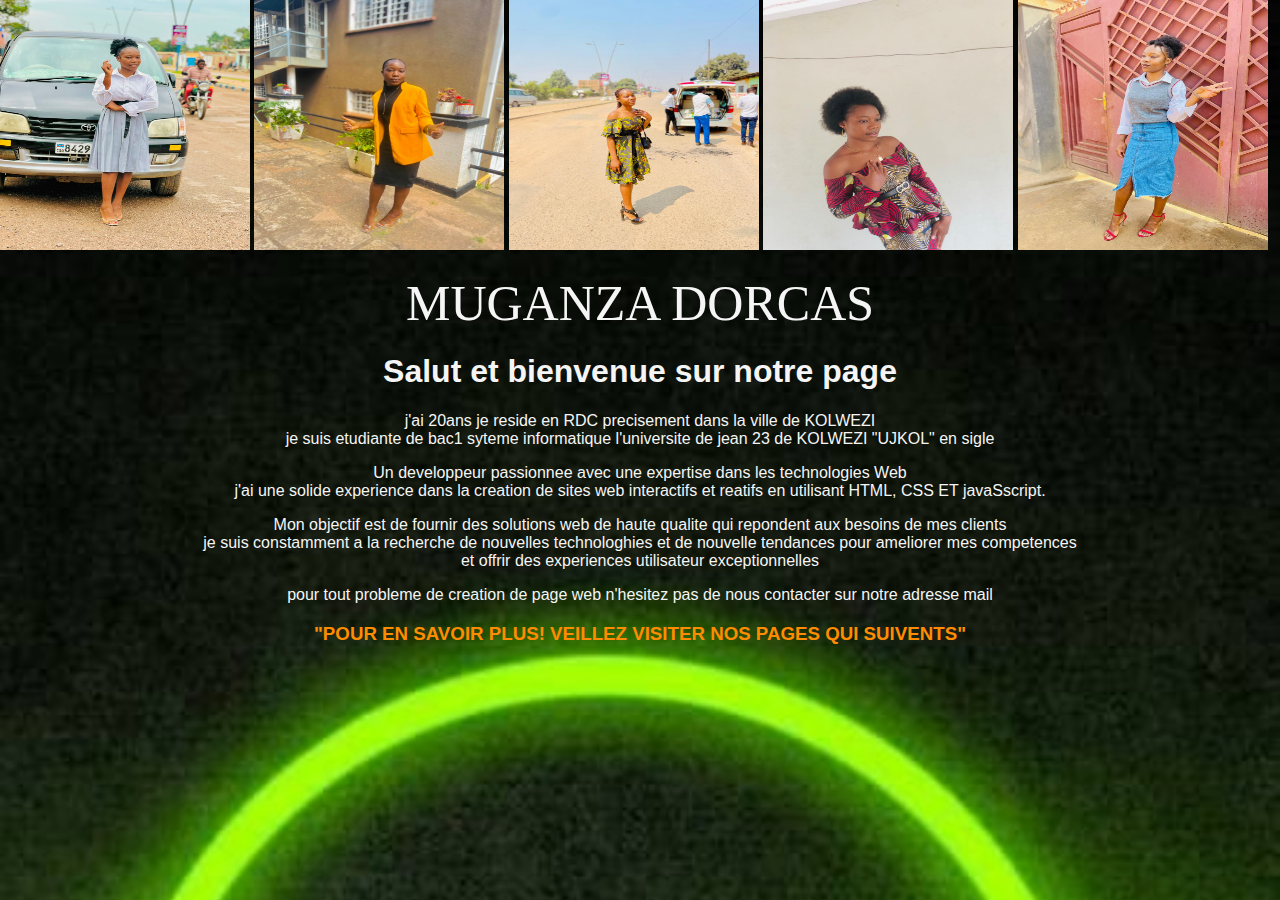
<file: a propos.html>
<!DOCTYPE html>
<html lang="en">
<head>
    <meta charset="UTF-8">
    <meta name="viewport" content="width=device-width, initial-scale=1.0">
    <title>Document</title>
    <link rel="stylesheet" href="a propos.CSS">
</head>
<body>
  <main>
  <img src="Mes images/IMG-20240430-WA0065.jpg" alt="photos">
  <img src="Mes images/IMG-20240430-WA0063.jpg" alt="photos">
  <img src="Mes images/IMG-20240430-WA0061.jpg" alt="photos">
  <img src="Mes images/IMG-20240430-WA0060.jpg" alt="photos">
  <img src="Mes images/IMG-20240430-WA0062.jpg" alt="photos">
  <div class="logo"><span> MUGANZA DORCAS</span></div>
    <DIv><H1>Salut et bienvenue sur notre page</H1>
    <P>j'ai 20ans je reside en RDC precisement dans la ville de KOLWEZI <br> je suis etudiante de bac1 syteme informatique l'universite de jean 23 de KOLWEZI "UJKOL" en sigle</P>
    <P>  Un developpeur passionnee avec une expertise dans les technologies Web <br> j'ai une solide experience dans la creation de sites web interactifs et reatifs en utilisant HTML, CSS ET javaSscript.</P>
    <p> Mon objectif est de fournir des solutions web de haute qualite qui repondent aux besoins de mes clients <br>je suis constamment a la recherche de nouvelles technologhies et de nouvelle tendances pour ameliorer mes competences <br> et offrir des experiences utilisateur exceptionnelles</p>
    <p>pour tout probleme de creation de page web n'hesitez pas de nous contacter sur notre adresse mail</p>
     <h3>"POUR EN SAVOIR PLUS! VEILLEZ VISITER NOS PAGES QUI SUIVENTS"</h3>
    </main>
  
  
    
</body>
</file>
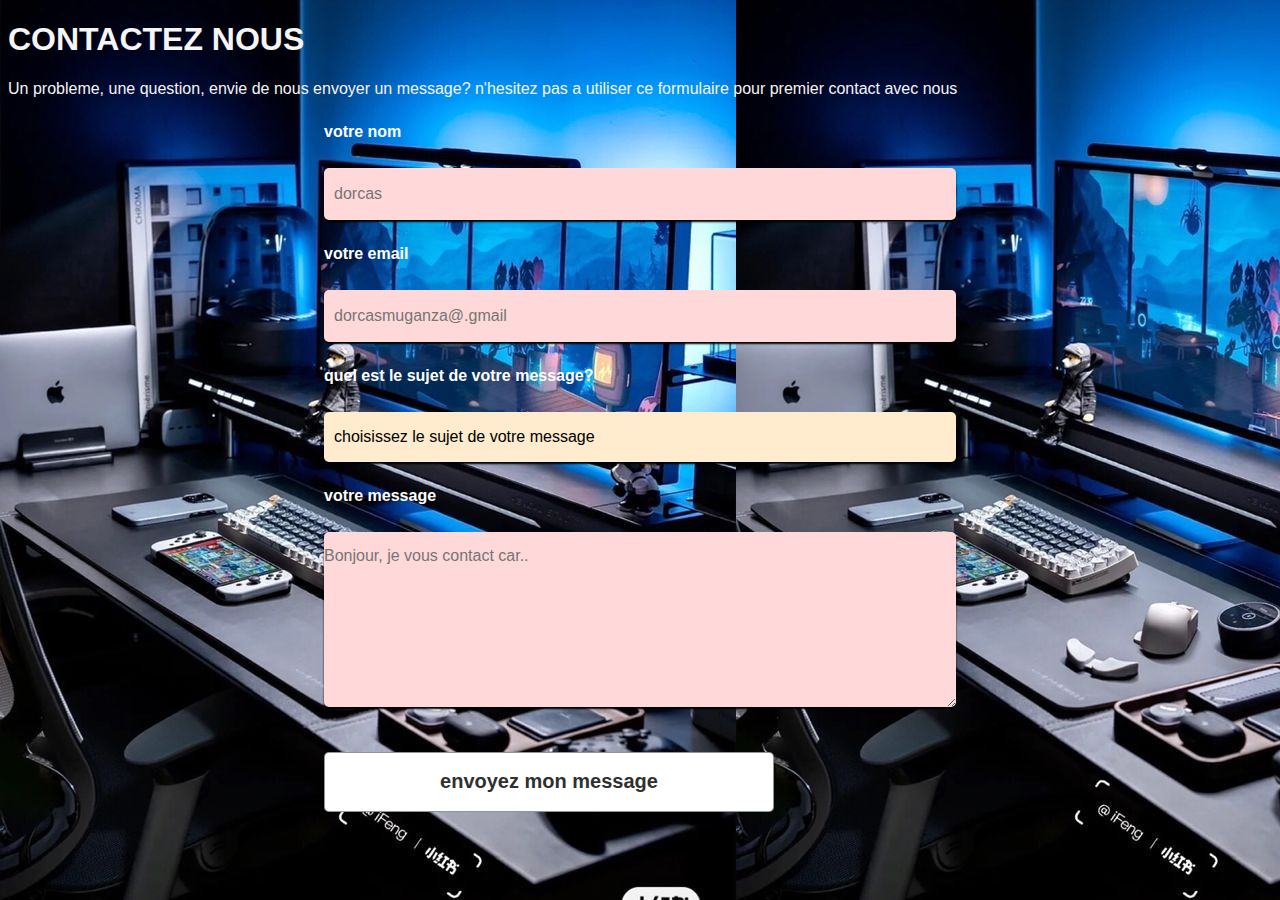
<file: Contact.HTML>
<!DOCTYPE html>
<html lang="en">
<head>
    <meta charset="UTF-8">
    <meta name="viewport" content="width=device-width, initial-scale=1.0">
    <title>formulaire</title>
    <LInk rel="stylesheet" href="FORMULAIRE.CSS">

</head>
<body>

    <div class="CONTACTEZ NOUS"></div>
         <h1>CONTACTEZ NOUS</h1>
         <P>Un probleme, une question, envie de nous envoyer un message? n'hesitez pas a utiliser ce formulaire pour premier contact avec nous</P>
         <form action="/page-traitement-donnes" method="post">
            <div>
                <label for="nom">votre nom</label>
                <input type="text" id="nom" placeholder="dorcas"required>
            </div>
            <div>
                <label for="email">votre email</label>
                <input type="email" id="email" placeholder="dorcasmuganza@.gmail"required>
            </div>
            <div>
                <label for="sujet">quel est le sujet de votre message?</label>
                <select name="sujet" id="sujet" required>
                    <option value=""disabled selected hidden>choisissez le sujet de votre message</option>
                    <option value="probleme-compte">probleme avec mon compte</option>
                    <option value="question-produit">question a propos d'un produit</option>
                    <option value="suivi-commande">suivi de ma commande</option>
                    <option value="autre">autre...</option>
                </select>
            </div>
            <div>
                <label for="message">votre message</label>
                <textarea name="message" id="message" placeholder="Bonjour, je vous contact car.." required></textarea>
            </div>
            <div>
                <button type="submit">envoyez mon message</button>
            </form>
            </div>
</body>
</html>
</file>
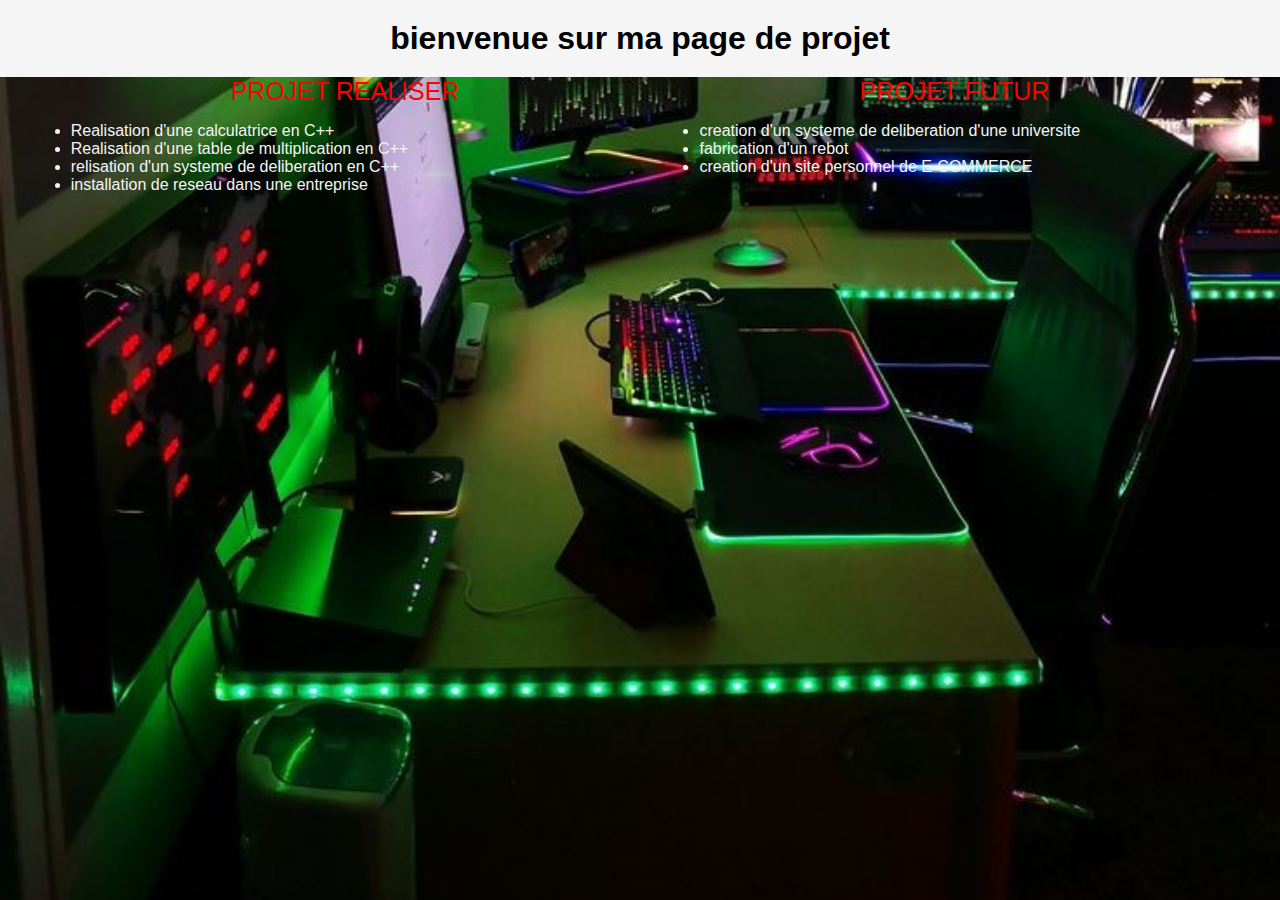
<file: Projet.HTML>
<!DOCTYPE html>
<html lang="en">
<head>
    <meta charset="UTF-8">
    <meta name="viewport" content="width=device-width, initial-scale=1.0">
    <title>Document</title>
    <link rel="stylesheet" href="PROJET.CSS">
</head>
<body>
    <header>
        <h1>bienvenue sur ma page de projet</h1>
    </header>
    <div class="titre">
        <div class="proje1">
            <span>PROJET REALISER</span>
            <ul>
                <li>Realisation d'une calculatrice en C++</li>
                <li>Realisation d'une table de multiplication en C++</li>
                <li>relisation d'un systeme de deliberation en C++</li>
                <li>installation de reseau dans une entreprise</li>
            </ul>

        </div>
        <div class="proje2">
            <span>PROJET FUTUR</span>
            <ul>
                <li>creation d'un systeme de deliberation d'une universite</li>
                <li>fabrication d'un rebot</li>
                <li>creation d'un site personnel de E-COMMERCE</li>
            </ul>

        </div>
    </div>
      
</body>
</html>
</file>
<file: a propos.CSS>
body{
    background-image: url(font/77156a3c0dd35e4d9c9935dc06071328.jpg);
    background-size: cover;
    font-family: Arial, Helvetica, sans-serif;
    margin: 0%;
    padding: 0%;
}  
 img{
    width: 250px;
    height: 250px;
 }

.logo{
    text-align: center;
    padding-top: 20px;
    font-family: 'Times New Roman', Times, serif;
    color: whitesmoke;
    font-size: 50px;
}

h1{
    color:whitesmoke;
    text-align: center;
}
    p{
        text-align: center;
        color:whitesmoke;
    
    }
    h3{
        color: darkorange;
        text-align: center;
    }
</file>
<file: FORMULAIRE.CSS>
body{
    background-image: url(font/c56994fe3d430f3e0a891dabfe8ce494.jpg);
    font-family: Arial, Helvetica, sans-serif;
    justify-content: center;
    color: whitesmoke;
}

.contactez-nous {
    width: 700px;
    border: 1px solid;
    border-radius: 8px;
    padding: 0 50px 0 50px;
    color: whitesmoke;
    


}

.contactez-nous > P {
    text-align: center;
    font-size: 300px;
    color: whitesmoke;
    
}

form div{
    width: 50%;
    display: flex;
    flex-direction: column;
    min-height: 83px;
    margin-top: 25px;
    margin-left: 25%;
}

form div > label {
    margin-bottom: 7px;
    font-weight: 600;
}
form div > input, form div > select, form div > textarea{
    background: #ffd9d9;
    border: none;
    border-radius: 5px;
    font-size: 16px;
    font-weight: 500;
    font-family: 'Segoe UI', Tahoma, Geneva, Verdana, sans-serif;
    box-shadow: 0px 2px 2px 0px rgba(0, 0, 0, 25);

}
form div > input, form div > select{
    height: 50px;
    padding-left: 10px;
}

form div > select {
    appearance: none;
    background-size: 25px;
    background-color: blanchedalmond;
    background-position: right 12pX; top: 50%;
    background-repeat: #333;
}
form div >textarea{
    height: 150px;
    padding: 15px 0px 10px;
}
form div > input > ::placeholder, form div> textarea::placeholder{
    color: width ;
}

form div{
    color: white;
}
form div > select::option{
    background: white;
    color: #303030;
}
form div :last-child{
    align-items: center;
    margin-top: 20px;
}

form button {
    width: 450px;
    max-width: 500px;
    height: 60px;
    font-weight: 700;
    font-size: 20px;
    background: white;
    border: rgba(40, 40, 40, 0.5) solid 1px;
    border-radius: 5px;
    box-sizing: 0px 4px 4px 0px rgba(0,0,025);
    color: #303030;

}
</file>
<file: PROJET.CSS>
body{
    font-family: Arial, Helvetica, sans-serif;
    margin: 0;
    padding: 100;
    background-image: url(font/14729893e63b1147efa644c65a106556.jpg);
    background-position: center;
    background-size: cover;
}
header{
    background-color:whitesmoke;
    padding: 20px;
    text-align: center;
}
h1{
    margin: 0;
    color: black;
}
.titre{
    display: flex;
    justify-content: center;
}
h2{
    margin-bottom: 10px;

}
footer{
    background-color: black;
    padding:20px;

}
span{
font-size: 25px;
text-align: center;
margin-left: 200px;
margin-right: 200px;
color:red;
}
li{
    color: whitesmoke;
}
</file>
